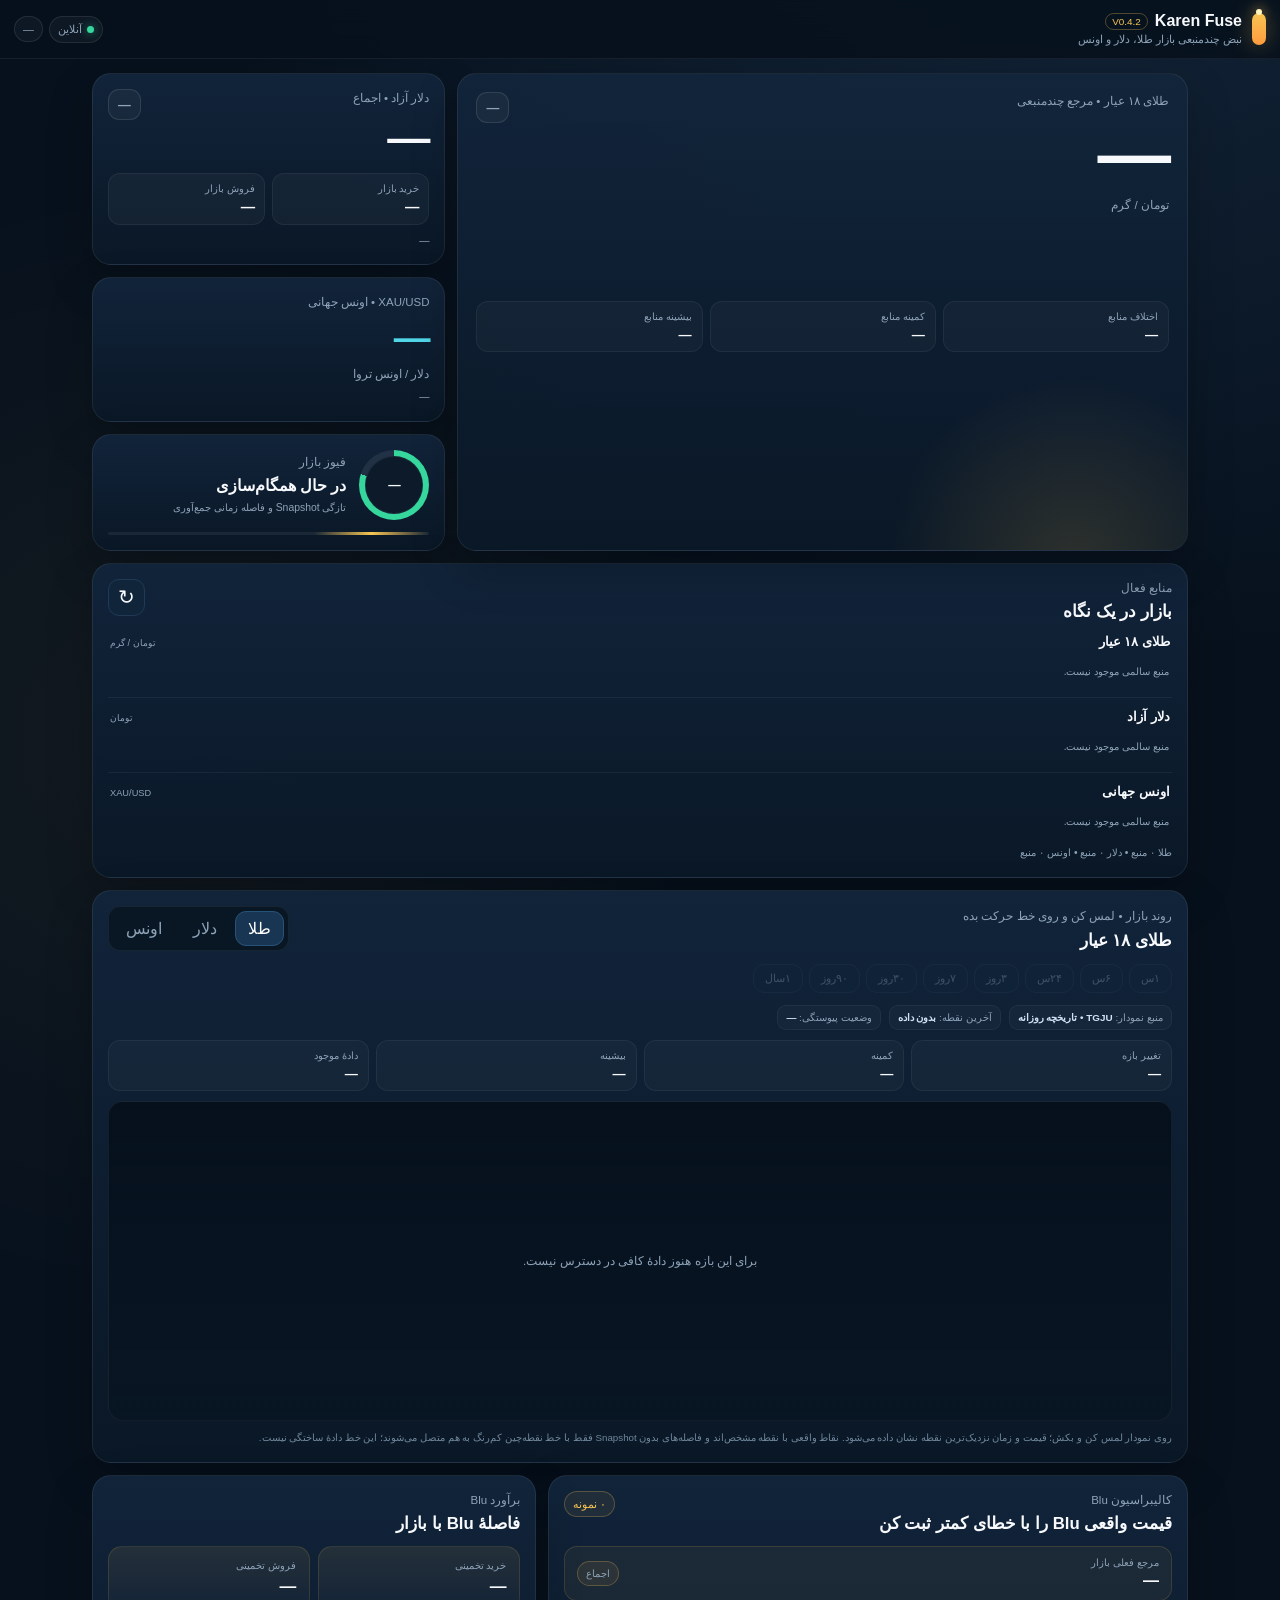
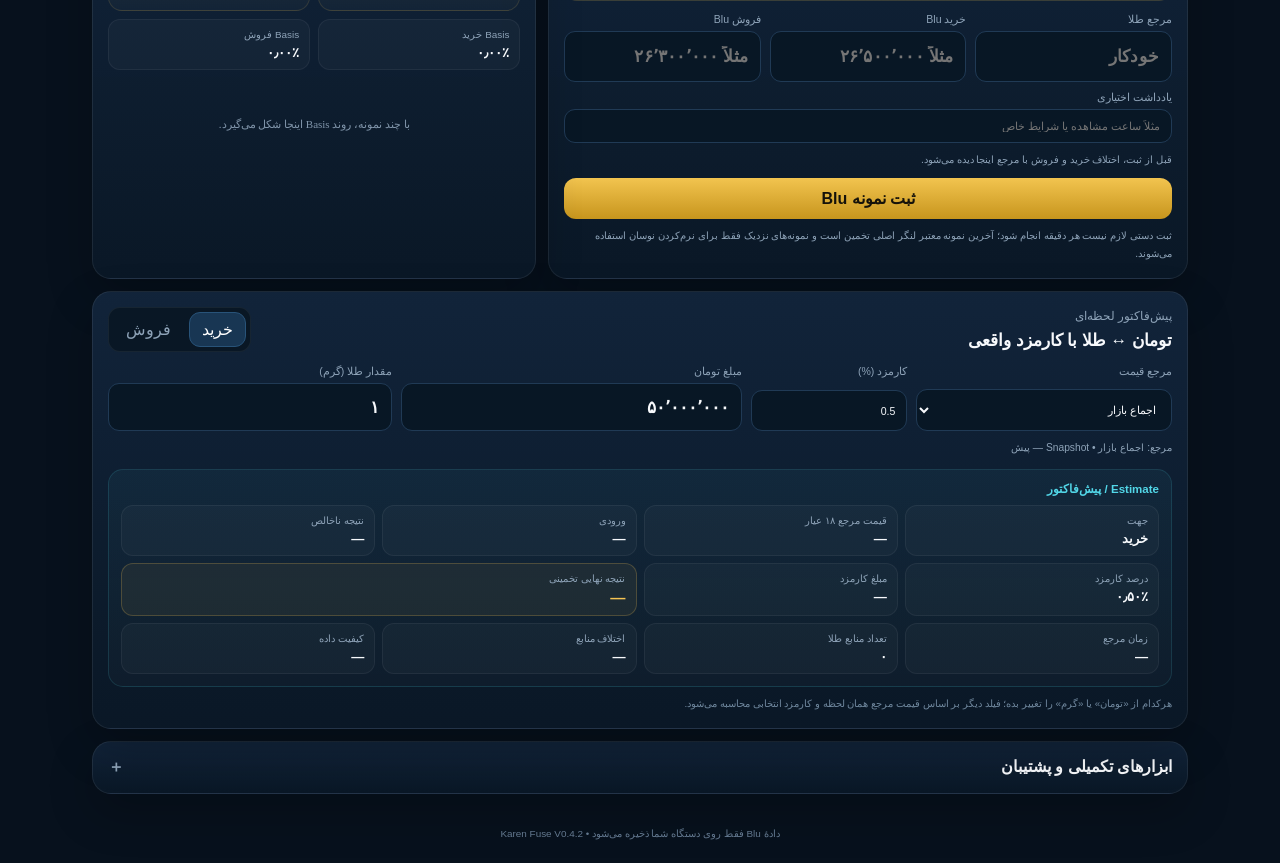
<file: index.html>
<!doctype html>
<html lang="fa" dir="rtl">
<head>
  <meta charset="utf-8" />
  <meta name="viewport" content="width=device-width, initial-scale=1, maximum-scale=5, viewport-fit=cover" />
  <meta name="theme-color" content="#07111d" />
  <meta name="description" content="Karen Fuse — داشبورد چندمنبعی طلای ۱۸ عیار، دلار، اونس جهانی و کالیبراسیون Blu" />
  <title>Karen Fuse</title>
  <link rel="manifest" href="manifest.webmanifest" />
  <link rel="icon" href="icon.svg" type="image/svg+xml" />
  <link rel="stylesheet" href="style.css" />
</head>
<body>
  <header class="appbar">
    <div class="brand">
      <span class="brand-mark" aria-hidden="true"></span>
      <div>
        <div class="brand-line"><strong>Karen Fuse</strong><span class="version">V0.4.2</span></div>
        <span class="brand-sub">نبض چندمنبعی بازار طلا، دلار و اونس</span>
      </div>
    </div>
    <div class="header-status">
      <span id="netStatus" class="status-dot">آنلاین</span>
      <span id="dataAge" class="status-age">—</span>
    </div>
  </header>

  <main class="dashboard">
    <section class="overview-grid">
      <article class="panel gold-panel">
        <div class="panel-top">
          <div>
            <span class="kicker">طلای ۱۸ عیار • مرجع چندمنبعی</span>
            <div id="goldPrice" class="hero-price">—</div>
            <span class="unit">تومان / گرم</span>
          </div>
          <div id="goldMove" class="move-badge neutral">—</div>
        </div>
        <canvas id="goldSpark" class="spark" aria-label="روند کوتاه مدت طلا"></canvas>
        <div class="hero-meta">
          <div><span>اختلاف منابع</span><strong id="goldSpread">—</strong></div>
          <div><span>کمینه منابع</span><strong id="goldMin">—</strong></div>
          <div><span>بیشینه منابع</span><strong id="goldMax">—</strong></div>
        </div>
      </article>

      <div class="side-stack">
        <article class="panel usd-panel">
          <div class="row-between">
            <div>
              <span class="kicker">دلار آزاد • اجماع</span>
              <div id="usdPrice" class="secondary-price">—</div>
            </div>
            <div id="usdMove" class="move-badge neutral">—</div>
          </div>
          <div class="bidask">
            <div><span>خرید بازار</span><strong id="usdBuy">—</strong></div>
            <div><span>فروش بازار</span><strong id="usdSell">—</strong></div>
          </div>
          <div class="mini-note" id="usdSourceNote">—</div>
        </article>

        <article class="panel xau-panel">
          <div>
            <span class="kicker">XAU/USD • اونس جهانی</span>
            <div id="xauPrice" class="secondary-price xau-price">—</div>
            <span class="unit">دلار / اونس تروا</span>
          </div>
          <div class="mini-note" id="xauSourceNote">—</div>
        </article>

        <article class="panel fuse-panel">
          <div class="fuse-visual">
            <div id="fuseRing" class="fuse-ring"><span id="fuseMinutes">—</span></div>
            <div>
              <span class="kicker">فیوز بازار</span>
              <strong id="fuseState">در حال همگام‌سازی</strong>
              <p id="fuseDetail">تازگی Snapshot و فاصله زمانی جمع‌آوری</p>
            </div>
          </div>
          <div class="pulse-line"><span></span></div>
        </article>
      </div>
    </section>

    <section class="panel sources-panel">
      <div class="section-title">
        <div>
          <span class="kicker">منابع فعال</span>
          <h2>بازار در یک نگاه</h2>
        </div>
        <button id="refreshMarket" class="icon-btn" type="button" aria-label="به‌روزرسانی">↻</button>
      </div>
      <div id="sourceGrid" class="source-strip"></div>
      <div id="sourceFooter" class="source-footer">—</div>
    </section>

    <section class="panel chart-panel">
      <div class="section-title chart-head">
        <div>
          <span class="kicker">روند بازار • لمس کن و روی خط حرکت بده</span>
          <h2 id="chartTitle">طلای ۱۸ عیار</h2>
        </div>
        <div class="asset-switch" role="tablist" aria-label="دارایی نمودار">
          <button class="asset-btn active" data-asset="gold" type="button">طلا</button>
          <button class="asset-btn" data-asset="usd" type="button">دلار</button>
          <button class="asset-btn" data-asset="xau" type="button">اونس</button>
        </div>
      </div>

      <div class="range-bar" id="rangeBar">
        <button data-hours="1" class="range-btn" type="button">۱س</button>
        <button data-hours="6" class="range-btn" type="button">۶س</button>
        <button data-hours="24" class="range-btn active" type="button">۲۴س</button>
        <button data-hours="72" class="range-btn" type="button">۳روز</button>
        <button data-hours="168" class="range-btn" type="button">۷روز</button>
        <button data-hours="720" class="range-btn" type="button">۳۰روز</button>
        <button data-hours="2160" class="range-btn" type="button">۹۰روز</button>
        <button data-hours="8760" class="range-btn" type="button">۱سال</button>
      </div>

      <div class="chart-lineage">
        <span>منبع نمودار: <strong id="chartSource">—</strong></span>
        <span>آخرین نقطه: <strong id="chartLastPoint">—</strong></span>
        <span>وضعیت پیوستگی: <strong id="chartGap">—</strong></span>
      </div>

      <div class="chart-stats">
        <div><span>تغییر بازه</span><strong id="rangeChange">—</strong></div>
        <div><span>کمینه</span><strong id="rangeLow">—</strong></div>
        <div><span>بیشینه</span><strong id="rangeHigh">—</strong></div>
        <div><span>دادهٔ موجود</span><strong id="rangeCoverage">—</strong></div>
      </div>

      <div class="market-chart-wrap">
        <canvas id="marketChart" aria-label="نمودار تعاملی بازار"></canvas>
        <div id="chartTooltip" class="chart-tooltip" hidden></div>
        <div id="chartEmpty" class="chart-empty" hidden>برای این بازه هنوز دادهٔ کافی در دسترس نیست.</div>
      </div>
      <div class="chart-help">روی نمودار لمس کن و بکش؛ قیمت و زمان نزدیک‌ترین نقطه نشان داده می‌شود. نقاط واقعی با نقطه مشخص‌اند و فاصله‌های بدون Snapshot فقط با خط نقطه‌چین کم‌رنگ به هم متصل می‌شوند؛ این خط دادهٔ ساختگی نیست.</div>
    </section>

    <section class="blu-grid">
      <article class="panel blu-panel">
        <div class="section-title">
          <div>
            <span class="kicker">کالیبراسیون Blu</span>
            <h2>قیمت واقعی Blu را با خطای کمتر ثبت کن</h2>
          </div>
          <span id="sampleCount" class="sample-pill">۰ نمونه</span>
        </div>

        <div class="blu-ref-strip">
          <div><span>مرجع فعلی بازار</span><strong id="bluReferenceDisplay">—</strong></div>
          <span id="referenceMode" class="ref-mode">اجماع</span>
        </div>

        <div class="blu-input-grid">
          <label>مرجع طلا
            <input id="calRef" class="blu-money-input" inputmode="numeric" placeholder="خودکار" />
          </label>
          <label>خرید Blu
            <input id="calBuy" class="blu-money-input" inputmode="numeric" placeholder="مثلاً ۲۶٬۵۰۰٬۰۰۰" />
          </label>
          <label>فروش Blu
            <input id="calSell" class="blu-money-input" inputmode="numeric" placeholder="مثلاً ۲۶٬۳۰۰٬۰۰۰" />
          </label>
          <label class="blu-note-field">یادداشت اختیاری
            <input id="calNote" maxlength="280" placeholder="مثلاً ساعت مشاهده یا شرایط خاص" />
          </label>
        </div>
        <div id="calibrationPreview" class="form-hint">قبل از ثبت، اختلاف خرید و فروش با مرجع اینجا دیده می‌شود.</div>
        <button id="saveCalibration" class="primary-btn" type="button">ثبت نمونه Blu</button>
        <div id="calibrationResult" class="form-hint">ثبت دستی لازم نیست هر دقیقه انجام شود؛ آخرین نمونه معتبر لنگر اصلی تخمین است و نمونه‌های نزدیک فقط برای نرم‌کردن نوسان استفاده می‌شوند.</div>
      </article>

      <article class="panel estimate-panel">
        <div class="section-title">
          <div>
            <span class="kicker">برآورد Blu</span>
            <h2>فاصلهٔ Blu با بازار</h2>
          </div>
        </div>
        <div class="estimate-main">
          <div><span>خرید تخمینی</span><strong id="estBluBuy">—</strong></div>
          <div><span>فروش تخمینی</span><strong id="estBluSell">—</strong></div>
        </div>
        <div class="basis-row">
          <div><span>Basis خرید</span><strong id="basisBuyLabel">—</strong></div>
          <div><span>Basis فروش</span><strong id="basisSellLabel">—</strong></div>
        </div>
        <canvas id="basisChart" class="basis-chart"></canvas>
      </article>
    </section>

    <section class="panel calculator-panel">
      <div class="section-title">
        <div>
          <span class="kicker">پیش‌فاکتور لحظه‌ای</span>
          <h2>تومان ↔ طلا با کارمزد واقعی</h2>
        </div>
        <div class="trade-switch" role="tablist">
          <button id="calcBuy" class="trade-btn active" type="button">خرید</button>
          <button id="calcSell" class="trade-btn" type="button">فروش</button>
        </div>
      </div>

      <div class="calculator-controls">
        <label>مرجع قیمت
          <select id="calcReference">
            <option value="market">اجماع بازار</option>
            <option value="blu">تخمین Blu</option>
          </select>
        </label>
        <label>کارمزد (%)
          <input id="calcFee" inputmode="decimal" value="0.5" />
        </label>
        <label>مبلغ تومان
          <input id="calcToman" class="calc-big-input" inputmode="numeric" value="۵۰٬۰۰۰٬۰۰۰" />
        </label>
        <label>مقدار طلا (گرم)
          <input id="calcGold" class="calc-big-input" inputmode="decimal" value="۱" />
        </label>
      </div>
      <div id="calcReferenceNote" class="form-hint">—</div>

      <div class="invoice-card">
        <div class="invoice-title">Estimate / پیش‌فاکتور</div>
        <div class="invoice-grid">
          <div><span>جهت</span><strong id="invoiceDirection">—</strong></div>
          <div><span>قیمت مرجع ۱۸ عیار</span><strong id="invoiceReference">—</strong></div>
          <div><span>ورودی</span><strong id="invoiceInput">—</strong></div>
          <div><span>نتیجه ناخالص</span><strong id="invoiceGross">—</strong></div>
          <div><span>درصد کارمزد</span><strong id="invoiceFeePct">—</strong></div>
          <div><span>مبلغ کارمزد</span><strong id="invoiceFeeAmount">—</strong></div>
          <div class="invoice-final"><span>نتیجه نهایی تخمینی</span><strong id="invoiceFinal">—</strong></div>
          <div><span>زمان مرجع</span><strong id="invoiceTimestamp">—</strong></div>
          <div><span>تعداد منابع طلا</span><strong id="invoiceSourceCount">—</strong></div>
          <div><span>اختلاف منابع</span><strong id="invoiceSpread">—</strong></div>
          <div><span>کیفیت داده</span><strong id="invoiceQuality">—</strong></div>
        </div>
      </div>
      <div class="calculator-help">هرکدام از «تومان» یا «گرم» را تغییر بده؛ فیلد دیگر بر اساس قیمت مرجع همان لحظه و کارمزد انتخابی محاسبه می‌شود.</div>
    </section>

    <details class="panel utility-panel">
      <summary>ابزارهای تکمیلی و پشتیبان</summary>
      <div class="utility-content">
        <div class="utility-block">
          <h3>مرجع دستی اضطراری Blu</h3>
          <div class="inline-controls">
            <input id="manualRef" inputmode="numeric" placeholder="قیمت طلای ۱۸" />
            <button id="setManualRef" class="soft-btn" type="button">ثبت مرجع دستی</button>
            <button id="clearManualRef" class="soft-btn" type="button">بازگشت به اجماع</button>
          </div>
        </div>

        <div class="utility-block">
          <h3>نمونه‌های Blu</h3>
          <div class="history-list" id="historyList"></div>
          <div class="backup-actions">
            <button id="exportJson" class="soft-btn" type="button">خروجی JSON</button>
            <label class="soft-btn file-btn">ورود JSON<input id="importJson" type="file" accept="application/json" hidden /></label>
            <button id="clearData" class="soft-btn danger" type="button">پاک‌کردن نمونه‌ها</button>
          </div>
        </div>
      </div>
    </details>
  </main>

  <footer>دادهٔ Blu فقط روی دستگاه شما ذخیره می‌شود • Karen Fuse V0.4.2</footer>
  <script src="calc.js"></script>
  <script src="app.js"></script>
</body>
</html>
</file>
<file: style.css>
:root{
  color-scheme:dark;
  --bg:#07111d;
  --panel:#0d1b2b;
  --panel2:#11233a;
  --panel3:#0a1726;
  --line:#203a55;
  --text:#f7f9fc;
  --muted:#8ea3b8;
  --gold:#f6c453;
  --gold2:#ff9b3d;
  --green:#35d79d;
  --red:#ff7485;
  --blue:#6bb6ff;
  --cyan:#52d7e8;
  --shadow:0 18px 46px rgba(0,0,0,.24);
}
*{box-sizing:border-box;min-width:0}
html{-webkit-text-size-adjust:100%;text-size-adjust:100%;background:var(--bg);overflow-x:hidden}
body{
  margin:0;width:100%;overflow-x:hidden;
  font-family:Tahoma,"Noto Sans Arabic","Segoe UI",Arial,sans-serif;
  background:
    radial-gradient(circle at 85% -10%,rgba(58,105,153,.26),transparent 31%),
    radial-gradient(circle at 12% 30%,rgba(246,196,83,.05),transparent 27%),
    var(--bg);
  color:var(--text);min-height:100vh;
}
button,input,select{font:inherit}
button{cursor:pointer}
button:disabled{cursor:not-allowed;opacity:.36}
.appbar{
  position:sticky;top:0;z-index:30;
  display:flex;align-items:center;justify-content:space-between;gap:12px;width:100%;
  padding:12px max(14px,env(safe-area-inset-right)) 12px max(14px,env(safe-area-inset-left));
  background:rgba(7,17,29,.9);backdrop-filter:blur(16px);
  border-bottom:1px solid rgba(255,255,255,.06);
}
.brand{display:flex;align-items:center;gap:10px}
.brand-mark{
  width:14px;height:32px;border-radius:9px;
  background:linear-gradient(180deg,var(--gold),var(--gold2));
  box-shadow:0 0 22px rgba(246,196,83,.35);position:relative;
}
.brand-mark:after{
  content:"";position:absolute;right:4px;top:-4px;width:6px;height:6px;border-radius:50%;
  background:#fff4bd;box-shadow:0 0 12px var(--gold);animation:spark 1.3s ease-in-out infinite alternate;
}
@keyframes spark{from{transform:translateY(0);opacity:.55}to{transform:translateY(-3px);opacity:1}}
.brand-line{display:flex;align-items:center;gap:7px;font-size:1rem}
.version{font-size:.62rem;color:var(--gold);border:1px solid rgba(246,196,83,.3);padding:2px 6px;border-radius:999px}
.brand-sub{display:block;margin-top:3px;color:var(--muted);font-size:.68rem}
.header-status{display:flex;align-items:center;gap:6px;font-size:.68rem;color:var(--muted)}
.status-dot,.status-age{border:1px solid rgba(255,255,255,.09);background:rgba(255,255,255,.035);padding:6px 8px;border-radius:999px}
.status-dot:before{content:"";display:inline-block;width:7px;height:7px;border-radius:50%;background:var(--green);margin-left:5px;box-shadow:0 0 10px rgba(53,215,157,.65)}

.dashboard{
  width:min(100%,1120px);margin:0 auto;
  padding:14px max(12px,env(safe-area-inset-right)) 34px max(12px,env(safe-area-inset-left));
  display:grid;gap:12px;
}
.panel{
  border:1px solid rgba(255,255,255,.075);border-radius:19px;
  background:linear-gradient(180deg,rgba(18,37,59,.96),rgba(10,24,39,.98));
  box-shadow:var(--shadow);overflow:hidden;
}
.overview-grid{display:grid;grid-template-columns:minmax(0,1.55fr) minmax(280px,.75fr);gap:12px}
.gold-panel{padding:18px;position:relative;isolation:isolate}
.gold-panel:before{
  content:"";position:absolute;inset:auto -12% -45% auto;width:55%;aspect-ratio:1;border-radius:50%;
  background:radial-gradient(circle,rgba(246,196,83,.15),transparent 66%);z-index:-1;
}
.panel-top,.row-between,.section-title{display:flex;justify-content:space-between;align-items:flex-start;gap:12px}
.kicker{display:block;color:var(--muted);font-size:.72rem;line-height:1.7}
.hero-price{
  margin-top:5px;font-size:clamp(2.25rem,8vw,4.6rem);line-height:1;font-weight:900;
  letter-spacing:-2px;font-variant-numeric:tabular-nums;
}
.unit{display:block;color:var(--muted);font-size:.72rem;margin-top:8px}
.move-badge{
  direction:ltr;font-size:.8rem;font-weight:800;border-radius:11px;padding:7px 9px;
  border:1px solid rgba(255,255,255,.1);background:rgba(255,255,255,.04)
}
.move-badge.pos{color:var(--green);border-color:rgba(53,215,157,.25);background:rgba(53,215,157,.08)}
.move-badge.neg{color:var(--red);border-color:rgba(255,116,133,.25);background:rgba(255,116,133,.08)}
.move-badge.neutral{color:var(--muted)}
.spark{display:block;width:100%;height:78px;margin:7px 0 4px}
.hero-meta{display:grid;grid-template-columns:repeat(3,1fr);gap:7px;margin-top:4px}
.hero-meta>div,.chart-stats>div,.basis-row>div,.invoice-grid>div{
  border:1px solid rgba(255,255,255,.055);background:rgba(255,255,255,.027);border-radius:12px;padding:9px 10px
}
.hero-meta span,.chart-stats span,.basis-row span,.invoice-grid span{display:block;color:var(--muted);font-size:.62rem}
.hero-meta strong,.chart-stats strong,.basis-row strong,.invoice-grid strong{
  display:block;margin-top:5px;font-size:.82rem;font-variant-numeric:tabular-nums
}

.side-stack{display:grid;gap:12px}
.usd-panel,.xau-panel,.fuse-panel{padding:15px}
.secondary-price{font-size:clamp(1.85rem,5.8vw,2.7rem);font-weight:900;letter-spacing:-1px;margin-top:4px;font-variant-numeric:tabular-nums}
.xau-price{color:var(--cyan);font-size:clamp(1.65rem,5vw,2.3rem)}
.bidask{display:grid;grid-template-columns:1fr 1fr;gap:7px;margin-top:11px}
.bidask>div{background:rgba(255,255,255,.035);border:1px solid rgba(255,255,255,.055);border-radius:12px;padding:9px}
.bidask span{display:block;color:var(--muted);font-size:.62rem}
.bidask strong{display:block;margin-top:5px;font-size:.9rem}
.mini-note{margin-top:8px;color:var(--muted);font-size:.64rem;line-height:1.65}
.fuse-visual{display:flex;align-items:center;gap:13px}
.fuse-ring{
  width:70px;height:70px;flex:0 0 70px;border-radius:50%;display:grid;place-items:center;position:relative;
  background:conic-gradient(var(--green) var(--fresh,80%),rgba(255,255,255,.075) 0);
}
.fuse-ring:after{content:"";position:absolute;inset:6px;border-radius:50%;background:#0c1a2a;border:1px solid rgba(255,255,255,.06)}
.fuse-ring span{position:relative;z-index:2;font-size:.78rem;font-weight:800}
.fuse-panel strong{display:block;margin-top:4px;font-size:1rem}
.fuse-panel p{margin:4px 0 0;color:var(--muted);font-size:.65rem;line-height:1.7}
.pulse-line{height:3px;border-radius:999px;background:rgba(255,255,255,.06);overflow:hidden;margin-top:12px}
.pulse-line span{display:block;width:36%;height:100%;background:linear-gradient(90deg,transparent,var(--gold),transparent);animation:pulse 2.2s linear infinite}
@keyframes pulse{from{transform:translateX(190%)}to{transform:translateX(-320%)}}

.sources-panel,.chart-panel,.blu-panel,.estimate-panel,.calculator-panel,.utility-panel{padding:15px}
.section-title h2{margin:3px 0 0;font-size:1.05rem}
.icon-btn,.asset-btn,.range-btn,.soft-btn,.trade-btn{
  border:1px solid var(--line);background:#10243a;color:var(--text);border-radius:11px
}
.icon-btn{width:37px;height:37px;font-size:1.25rem}
.source-strip{display:grid;gap:12px;margin-top:12px}
.asset-source-group{display:grid;gap:8px}
.asset-source-group+.asset-source-group{padding-top:11px;border-top:1px solid rgba(255,255,255,.055)}
.asset-source-heading{display:flex;align-items:baseline;justify-content:space-between;gap:10px;padding:0 2px}
.asset-source-heading strong{font-size:.8rem}
.asset-source-heading span{color:var(--muted);font-size:.58rem}
.asset-source-cards{display:grid;grid-template-columns:repeat(auto-fit,minmax(150px,1fr));gap:8px}
.source-tile{border:1px solid rgba(255,255,255,.065);border-radius:14px;padding:11px;background:rgba(5,15,26,.5)}
.source-name{display:flex;align-items:center;justify-content:space-between;gap:8px}
.source-name strong{font-size:.82rem}
.live-dot{width:7px;height:7px;border-radius:50%;background:var(--green);box-shadow:0 0 9px rgba(53,215,157,.7)}
.source-quote{margin-top:9px;font-size:.9rem;font-weight:800;font-variant-numeric:tabular-nums}
.source-detail{margin-top:5px;color:var(--muted);font-size:.57rem;line-height:1.5}
.source-time{margin-top:7px;color:#667f97;font-size:.56rem}
.source-empty{color:var(--muted);font-size:.64rem;padding:8px 3px}
.source-footer{margin-top:9px;color:var(--muted);font-size:.64rem;line-height:1.75}

.chart-head{align-items:center}
.asset-switch,.trade-switch{display:flex;gap:5px;background:#091725;border:1px solid rgba(255,255,255,.06);padding:4px;border-radius:12px}
.asset-btn,.trade-btn{padding:7px 12px;background:transparent;border-color:transparent;color:var(--muted)}
.asset-btn.active,.trade-btn.active{background:#183653;color:#fff;border-color:#285379}
.range-bar{display:flex;gap:6px;overflow-x:auto;padding-bottom:3px;margin-top:13px;scrollbar-width:none}
.range-bar::-webkit-scrollbar{display:none}
.range-btn{padding:7px 11px;font-size:.7rem;color:var(--muted);white-space:nowrap;flex:0 0 auto}
.range-btn.active{background:rgba(246,196,83,.12);color:var(--gold);border-color:rgba(246,196,83,.35)}
.chart-lineage{
  display:flex;gap:8px;flex-wrap:wrap;margin-top:9px;color:var(--muted);font-size:.62rem
}
.chart-lineage span{border:1px solid rgba(255,255,255,.05);background:rgba(255,255,255,.025);padding:6px 8px;border-radius:9px}
.chart-lineage strong{color:#cfe2f3}
.chart-stats{display:grid;grid-template-columns:repeat(4,1fr);gap:7px;margin-top:10px}
.market-chart-wrap{
  position:relative;height:320px;margin-top:10px;border-radius:15px;overflow:hidden;
  background:linear-gradient(180deg,rgba(4,14,24,.85),rgba(6,17,29,.45));
  border:1px solid rgba(255,255,255,.055)
}
#marketChart{display:block;width:100%;height:100%;touch-action:pan-y}
.chart-empty{position:absolute;inset:0;display:grid;place-items:center;text-align:center;color:var(--muted);font-size:.72rem;padding:20px}
.chart-empty[hidden],.chart-tooltip[hidden]{display:none!important}
.chart-tooltip{
  position:absolute;z-index:5;pointer-events:none;min-width:130px;padding:8px 10px;border-radius:11px;
  border:1px solid rgba(255,255,255,.14);background:rgba(5,15,26,.94);box-shadow:0 12px 30px rgba(0,0,0,.35)
}
.chart-tooltip strong{display:block;font-size:.82rem;font-variant-numeric:tabular-nums}
.chart-tooltip span{display:block;margin-top:3px;color:var(--muted);font-size:.61rem}
.chart-help,.calculator-help{margin-top:8px;color:#6f879d;font-size:.61rem;line-height:1.8}

.blu-grid{display:grid;grid-template-columns:1.18fr .82fr;gap:12px}
.sample-pill,.ref-mode{font-size:.66rem;border:1px solid rgba(246,196,83,.25);color:var(--gold);background:rgba(246,196,83,.07);padding:6px 8px;border-radius:999px}
.blu-ref-strip{display:flex;justify-content:space-between;align-items:center;gap:10px;margin-top:12px;padding:10px 12px;border:1px solid rgba(246,196,83,.14);background:rgba(246,196,83,.05);border-radius:13px}
.blu-ref-strip span{display:block;color:var(--muted);font-size:.62rem}
.blu-ref-strip strong{display:block;margin-top:4px;font-size:1rem}
.blu-input-grid{display:grid;grid-template-columns:repeat(3,1fr);gap:9px;margin-top:12px}
.blu-note-field{grid-column:1/-1}
label{display:grid;gap:6px;color:var(--muted);font-size:.66rem}
input,select{
  width:100%;border:1px solid var(--line);border-radius:11px;background:#081725;color:var(--text);
  padding:10px 11px;outline:none;font-variant-numeric:tabular-nums
}
select{appearance:auto}
input:focus,select:focus{border-color:#3c769f;box-shadow:0 0 0 3px rgba(107,182,255,.08)}
.blu-money-input{padding:14px 12px;font-size:1.08rem;font-weight:800;letter-spacing:.2px}
.primary-btn{width:100%;margin-top:9px;padding:11px;border:0;border-radius:12px;background:linear-gradient(180deg,#f2c44f,#c7951d);color:#15120a;font-weight:900}
.form-hint{margin-top:8px;color:var(--muted);font-size:.64rem;line-height:1.75}
.estimate-main{display:grid;grid-template-columns:1fr 1fr;gap:8px;margin-top:12px}
.estimate-main>div{border-radius:14px;padding:13px;background:linear-gradient(180deg,rgba(246,196,83,.09),rgba(255,255,255,.02));border:1px solid rgba(246,196,83,.13)}
.estimate-main span{display:block;color:var(--muted);font-size:.62rem}
.estimate-main strong{display:block;margin-top:6px;font-size:1.05rem}
.basis-row{display:grid;grid-template-columns:1fr 1fr;gap:8px;margin-top:8px}
.basis-chart{display:block;width:100%;height:100px;margin-top:8px}

.calculator-panel{position:relative}
.calculator-controls{display:grid;grid-template-columns:.9fr .55fr 1.2fr 1fr;gap:9px;margin-top:13px}
.calc-big-input{font-size:1.05rem;font-weight:800;padding:13px 12px}
.invoice-card{
  margin-top:12px;border:1px solid rgba(82,215,232,.14);border-radius:15px;
  background:linear-gradient(180deg,rgba(82,215,232,.055),rgba(255,255,255,.018));padding:12px
}
.invoice-title{font-size:.72rem;color:var(--cyan);font-weight:900;margin-bottom:9px}
.invoice-grid{display:grid;grid-template-columns:repeat(4,1fr);gap:7px}
.invoice-grid .invoice-final{grid-column:span 2;border-color:rgba(246,196,83,.22);background:rgba(246,196,83,.06)}
.invoice-final strong{color:var(--gold);font-size:.95rem}

.utility-panel summary{cursor:pointer;font-weight:800;list-style:none}
.utility-panel summary::-webkit-details-marker{display:none}
.utility-panel summary:after{content:"＋";float:left;color:var(--muted)}
.utility-panel[open] summary:after{content:"−"}
.utility-content{display:grid;gap:14px;margin-top:14px;padding-top:13px;border-top:1px solid rgba(255,255,255,.06)}
.utility-block h3{font-size:.82rem;margin:0 0 8px}
.inline-controls{display:grid;grid-template-columns:1fr auto auto;gap:7px}
.soft-btn{padding:9px 11px;font-size:.68rem}
.soft-btn.danger{color:#ff9aa7;border-color:rgba(255,116,133,.25)}
.history-list{display:grid;gap:6px;max-height:300px;overflow:auto}
.history-item{display:grid;grid-template-columns:1.2fr 1fr 1fr 1fr;gap:6px;padding:9px;border-radius:10px;background:rgba(255,255,255,.025);font-size:.65rem}
.history-item span{color:var(--muted)}
.history-note{grid-column:1/-1;border-top:1px solid rgba(255,255,255,.05);padding-top:6px}
.backup-actions{display:flex;gap:7px;flex-wrap:wrap;margin-top:9px}
.file-btn{display:inline-flex;align-items:center}
.pos{color:var(--green)!important}.neg{color:var(--red)!important}.warn{color:var(--gold)!important}
footer{text-align:center;color:#63788f;font-size:.62rem;padding:0 14px 24px}

@media(max-width:860px){
  .calculator-controls{grid-template-columns:1fr 1fr}
  .invoice-grid{grid-template-columns:repeat(3,1fr)}
}
@media(max-width:760px){
  .dashboard{padding-top:10px;gap:10px}
  .overview-grid,.blu-grid{grid-template-columns:1fr}
  .side-stack{grid-template-columns:1fr 1fr}
  .gold-panel{padding:15px}
  .hero-price{font-size:clamp(2.25rem,12vw,3.55rem)}
  .market-chart-wrap{height:285px}
  .invoice-grid{grid-template-columns:1fr 1fr}
}
@media(max-width:540px){
  .appbar{padding-top:10px;padding-bottom:10px}
  .brand-sub{display:none}
  .header-status{gap:4px}
  .status-dot,.status-age{padding:5px 7px;font-size:.61rem}
  .side-stack{grid-template-columns:1fr}
  .hero-meta{grid-template-columns:repeat(3,1fr)}
  .chart-stats{grid-template-columns:1fr 1fr}
  .blu-input-grid,.calculator-controls{grid-template-columns:1fr}
  .inline-controls{grid-template-columns:1fr}
  .asset-source-cards{grid-template-columns:1fr 1fr}
  .history-item{grid-template-columns:1fr 1fr}
  .history-item span:first-child,.history-note{grid-column:1/-1}
  .invoice-grid{grid-template-columns:1fr 1fr}
  .invoice-grid .invoice-final{grid-column:1/-1}
  .asset-switch{width:100%}
  .asset-btn{flex:1}
  .section-title.chart-head,.calculator-panel>.section-title{flex-direction:column;align-items:stretch}
}
@media(max-width:390px){
  .asset-source-cards{grid-template-columns:1fr}
  .brand-line strong{font-size:.92rem}
  .hero-price{font-size:2.55rem}
  .invoice-grid{grid-template-columns:1fr}
  .invoice-grid .invoice-final{grid-column:auto}
}
</file>
